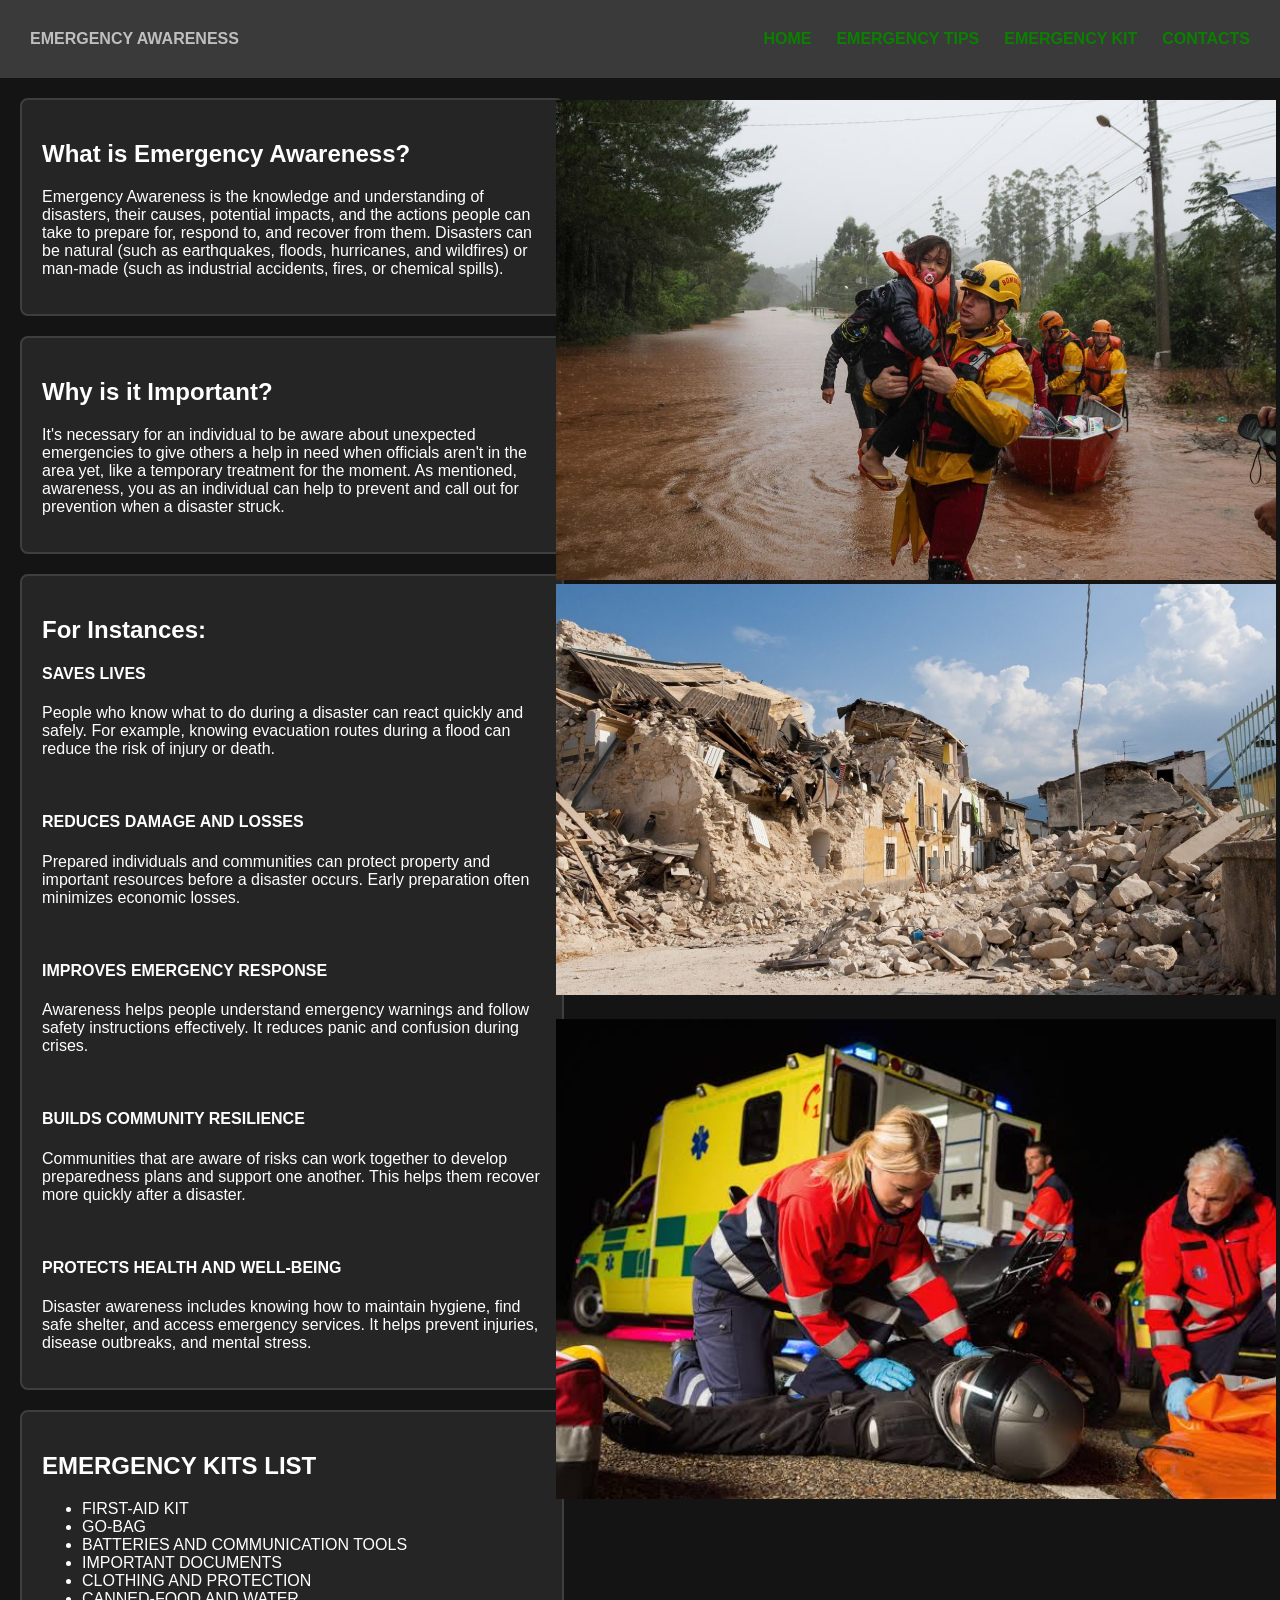
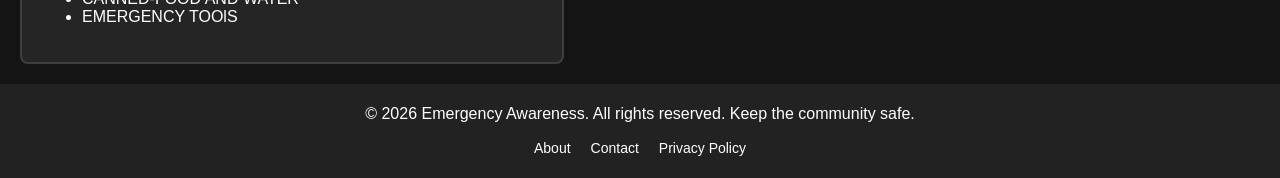
<file: index.html>
<!DOCTYPE html>
<html lang="en">
<head>
    <meta charset="UTF-8">
    <meta name="viewport" content="width=device-width, initial-scale=1.0">
    <title>Document</title>
    <link rel="stylesheet" href="style.css">
</head>
<body>
    <nav class="navbar">
        <div class="logo">EMERGENCY AWARENESS</div>
        <ul class="nav-links">
            <li><a href="index.html">HOME</a></li>
            <li><a href="EmergencyTips.html">EMERGENCY TIPS</a></li>
            <li><a href="EmergencyKit.html">EMERGENCY KIT</a></li>
            <li><a href="Contact.html">CONTACTS</a></li>
        </ul>
    </nav>
    
    <section class="text-home">
        <h1>What is Emergency Awareness?</h1>
        <p>Emergency Awareness is the knowledge and understanding of disasters, their causes, potential impacts, 
            and the actions people can take to prepare for, respond to, and recover from them. 
            Disasters can be natural (such as earthquakes, floods, hurricanes, and wildfires) or 
            man-made (such as industrial accidents, fires, or chemical spills). 
        </p>
    </section>
    <section class="text-home">
        <h1>Why is it Important?</h1>
        <p>It's necessary for an individual to be aware about unexpected emergencies
            to give others a help in need when officials aren't in the area yet,
            like a temporary treatment for the moment. As mentioned, awareness,
            you as an individual can help to prevent and call out for prevention
            when a disaster struck.
        </p>
    </section>
    <section class="text-home">
        <h1>For Instances:</h1>
        <h4>SAVES LIVES</h4>
        <p>People who know what to do during a disaster can react quickly and safely.
            For example, knowing evacuation routes during a flood can reduce the risk of injury or death.
        </p>
        <br>
        <h4>REDUCES DAMAGE AND LOSSES</h4>
        <p>Prepared individuals and communities can protect property and important resources before a disaster occurs.
            Early preparation often minimizes economic losses.
        </p>
        <br>
        <h4>IMPROVES EMERGENCY RESPONSE</h4>
        <p>Awareness helps people understand emergency warnings and follow safety instructions effectively.
        It reduces panic and confusion during crises.
        </p>
        <br>
        <h4>BUILDS COMMUNITY RESILIENCE</h4>
        <p>Communities that are aware of risks can work together to develop preparedness plans and support one another.
        This helps them recover more quickly after a disaster.
        </p>
        <br>
        <h4>PROTECTS HEALTH AND WELL-BEING</h4>
        <p></p>Disaster awareness includes knowing how to maintain hygiene, find safe shelter, and access emergency services.
        It helps prevent injuries, disease outbreaks, and mental stress.
        </p>
    </section>
    <section class="kit-text-home">
        <h1>EMERGENCY KITS LIST</h1>
        <ul class="kit-col">
            <li><a href="EmergencyKit.html">FIRST-AID KIT</a></li>
            <li><a href="EmergencyKit.html">GO-BAG</a></li>
            <li><a href="EmergencyKit.html">BATTERIES AND COMMUNICATION TOOLS</a></li>
            <li><a href="EmergencyKit.html">IMPORTANT DOCUMENTS</a></li>
            <li><a href="EmergencyKit.html">CLOTHING AND PROTECTION</a></li>
            <li><a href="EmergencyKit.html">CANNED-FOOD AND WATER</a></li>
            <li><a href="EmergencyKit.html"> EMERGENCY TOOlS</a></li>
        </ul>
    </section>
    <section class="image-home">
    <img src ="disaster1.jpg" width="720px">
    <img src="disaster2.jpg" width="720px">
    <img src="disaster3.jpg" width="720px" style="margin-top: 20px;">
    </section>
    <footer class="site-footer">
  <div class="footer-content">
    <p>&copy; 2026 Emergency Awareness. All rights reserved. Keep the community safe.</p>
    <ul class="footer-links">
      <li><a href="#">About</a></li>
      <li><a href="#">Contact</a></li>
      <li><a href="#">Privacy Policy</a></li>
    </ul>
  </div>
</footer>
</body>

</html>
</file>
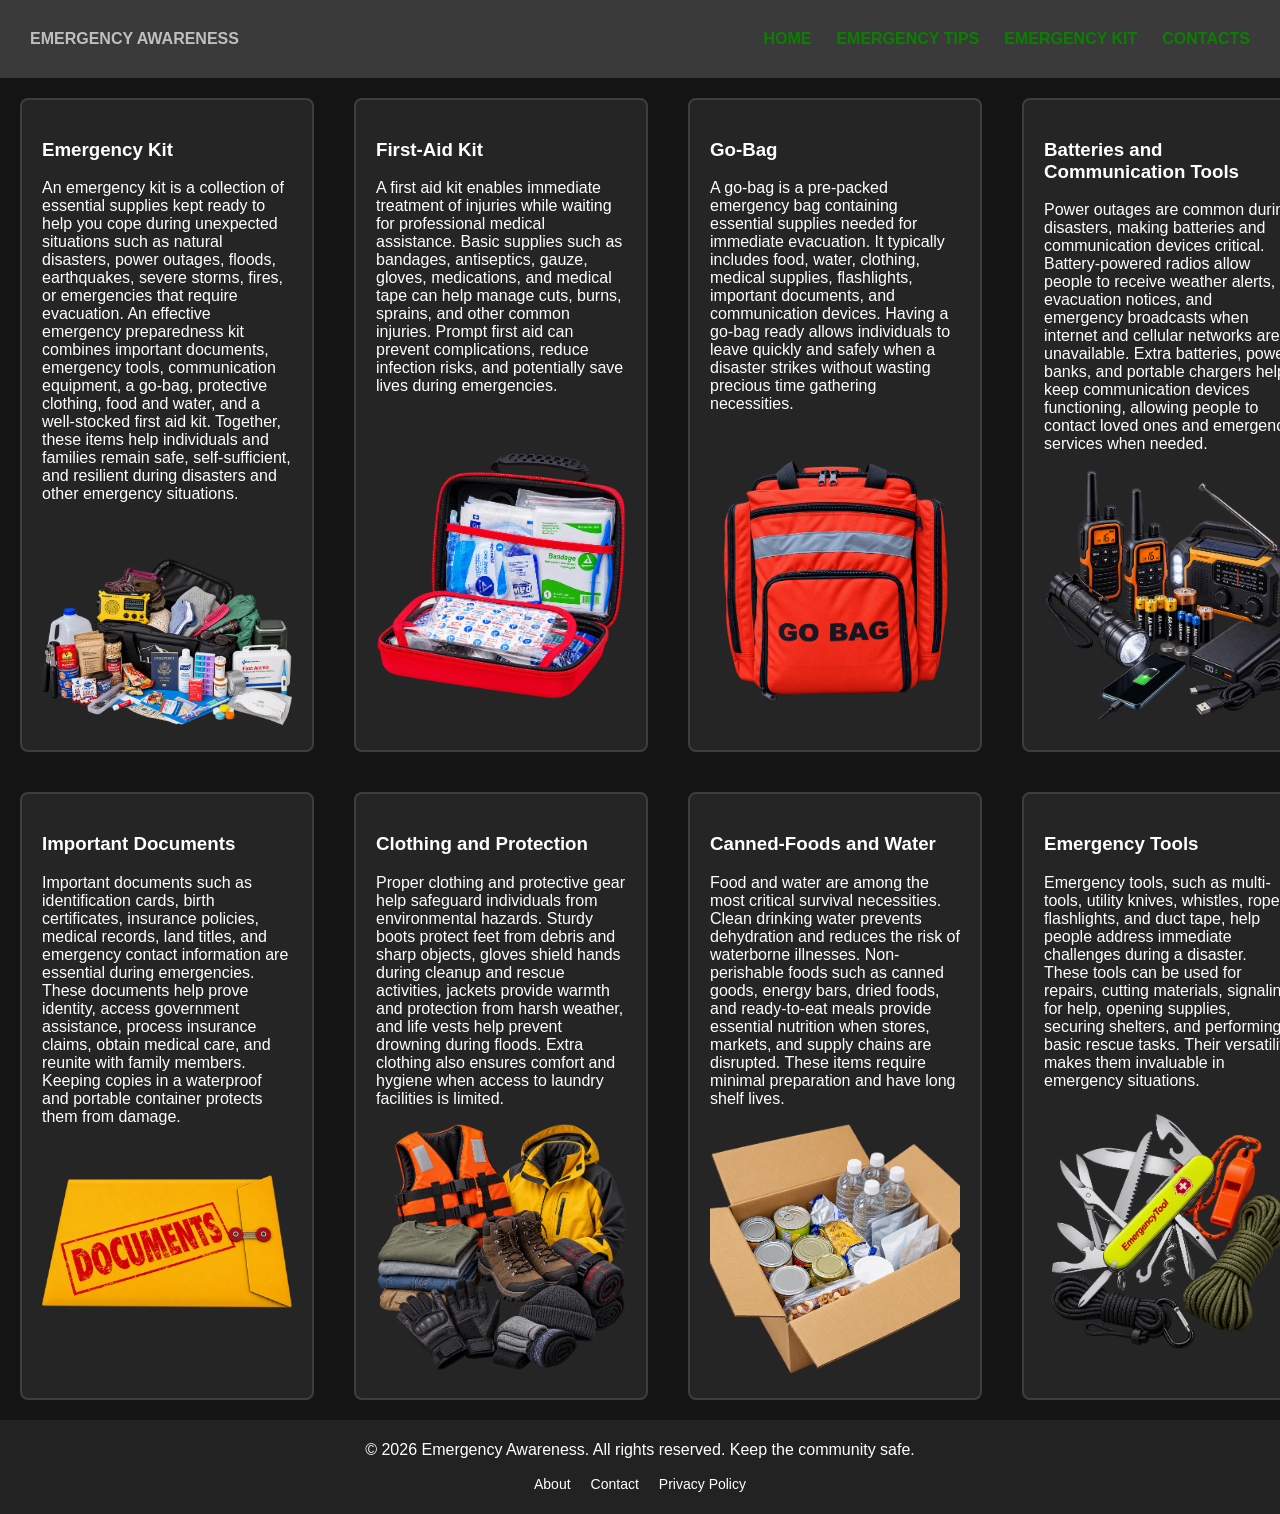
<file: EmergencyKit.html>
<!DOCTYPE html>
<html lang="en">
<head>
    <meta charset="UTF-8">
    <meta name="viewport" content="width=device-width, initial-scale=1.0">
    <title>Document</title>
    <link rel="stylesheet" href="style.css">
</head>
<body>
    <nav class="navbar">
        <div class="logo">EMERGENCY AWARENESS</div>
        <ul class="nav-links">
            <li><a href="index.html">HOME</a></li>
            <li><a href="EmergencyTips.html">EMERGENCY TIPS</a></li>
            <li><a href="EmergencyKit.html">EMERGENCY KIT</a></li>
            <li><a href="Contact.html">CONTACTS</a></li>
        </ul>
    </nav>
    <section class="kits-collection">
    <section class="kit-text">
        <h1>Emergency Kit</h1>
        <p>An emergency kit is a collection of essential supplies kept ready 
            to help you cope during unexpected situations such as natural disasters, 
            power outages, floods, earthquakes, severe storms, fires, or emergencies 
            that require evacuation. An effective emergency preparedness kit combines important documents, emergency tools,
             communication equipment, a go-bag, protective clothing, food and water, and a well-stocked first aid kit.
              Together, these items help individuals and families remain safe, self-sufficient, and resilient during 
              disasters and other emergency situations.</p>
        <img src="kit1.png" width="250px" style="margin-top: 40px;">
    </section>
    <section class="kit-text">
        <h1>First-Aid Kit</h1>
        <p>A first aid kit enables immediate treatment of injuries while waiting for professional 
            medical assistance. Basic supplies such as bandages, antiseptics, gauze, gloves, 
            medications, and medical tape can help manage cuts, burns, sprains, and other common injuries. 
            Prompt first aid can prevent complications, reduce infection risks, and potentially save lives 
            during emergencies.</p>
        <img src="kit2.png" width="250px" style="margin-top: 40px;">
    </section>
    <section class="kit-text">
        <h1>Go-Bag</h1>
        <p>A go-bag is a pre-packed emergency bag containing essential supplies needed for immediate evacuation. 
            It typically includes food, water, clothing, medical supplies, flashlights, important documents, 
            and communication devices. Having a go-bag ready allows individuals to leave quickly and safely when 
            a disaster strikes without wasting precious time gathering necessities.</p>
        <img src="kit3.png" width="250px" style="margin-top: 30px;">
    </section>
    <section class="kit-text">
        <h1>Batteries and Communication Tools</h1>
        <p>Power outages are common during disasters, making batteries and communication devices critical. 
            Battery-powered radios allow people to receive weather alerts, evacuation notices, and emergency 
            broadcasts when internet and cellular networks are unavailable. Extra batteries, power banks, and 
            portable chargers help keep communication devices functioning, allowing people to contact loved ones and 
            emergency services when needed.</p>
            <img src="kit4.png" width="250px">
    </section>
    <section class="kit-text">
        <h1>Important Documents</h1>
        <p>Important documents such as identification cards, birth certificates, insurance policies, 
            medical records, land titles, and emergency contact information are essential during emergencies. 
            These documents help prove identity, access government assistance, process insurance claims, obtain 
            medical care, and reunite with family members. Keeping copies in a waterproof and portable container 
            protects them from damage.</p>
            <img src="kit5.png" width="250px" style="margin-top: 20px;">
    </section>
    <section class="kit-text">
        <h1>Clothing and Protection</h1>
        <p>Proper clothing and protective gear help safeguard individuals from environmental hazards. 
            Sturdy boots protect feet from debris and sharp objects, gloves shield hands during cleanup and 
            rescue activities, jackets provide warmth and protection from harsh weather, and life vests help
             prevent drowning during floods. Extra clothing also ensures comfort and hygiene when access to 
             laundry facilities is limited.</p>
            <img src="kit6.png" width="250px">
    </section>
    <section class="kit-text">
        <h1>Canned-Foods and Water</h1>
        <p>Food and water are among the most critical survival necessities. Clean drinking water prevents dehydration 
            and reduces the risk of waterborne illnesses. Non-perishable foods such as canned goods, energy bars, dried 
            foods, and ready-to-eat meals provide essential nutrition when stores, markets, and supply chains are disrupted. 
            These items require minimal preparation and have long shelf lives.</p>
            <img src="kit7.png" width="250px">
    </section>
    <section class="kit-text">
        <h1>Emergency Tools</h1>
        <p>Emergency tools, such as multi-tools, utility knives, whistles, ropes, 
            flashlights, and duct tape, help people address immediate challenges during a disaster. 
            These tools can be used for repairs, cutting materials, signaling for help, opening supplies, 
            securing shelters, and performing basic rescue tasks. Their versatility makes them invaluable in 
            emergency situations.</p>
            <img src="kit8.png" width="250px">
    </section>
    </section>  
     <footer class="site-footer">
  <div class="footer-content">
    <p>&copy; 2026 Emergency Awareness. All rights reserved. Keep the community safe.</p>
    <ul class="footer-links">
      <li><a href="#">About</a></li>
      <li><a href="#">Contact</a></li>
      <li><a href="#">Privacy Policy</a></li>
    </ul>
  </div>
</footer>
</body>
</html>
</file>
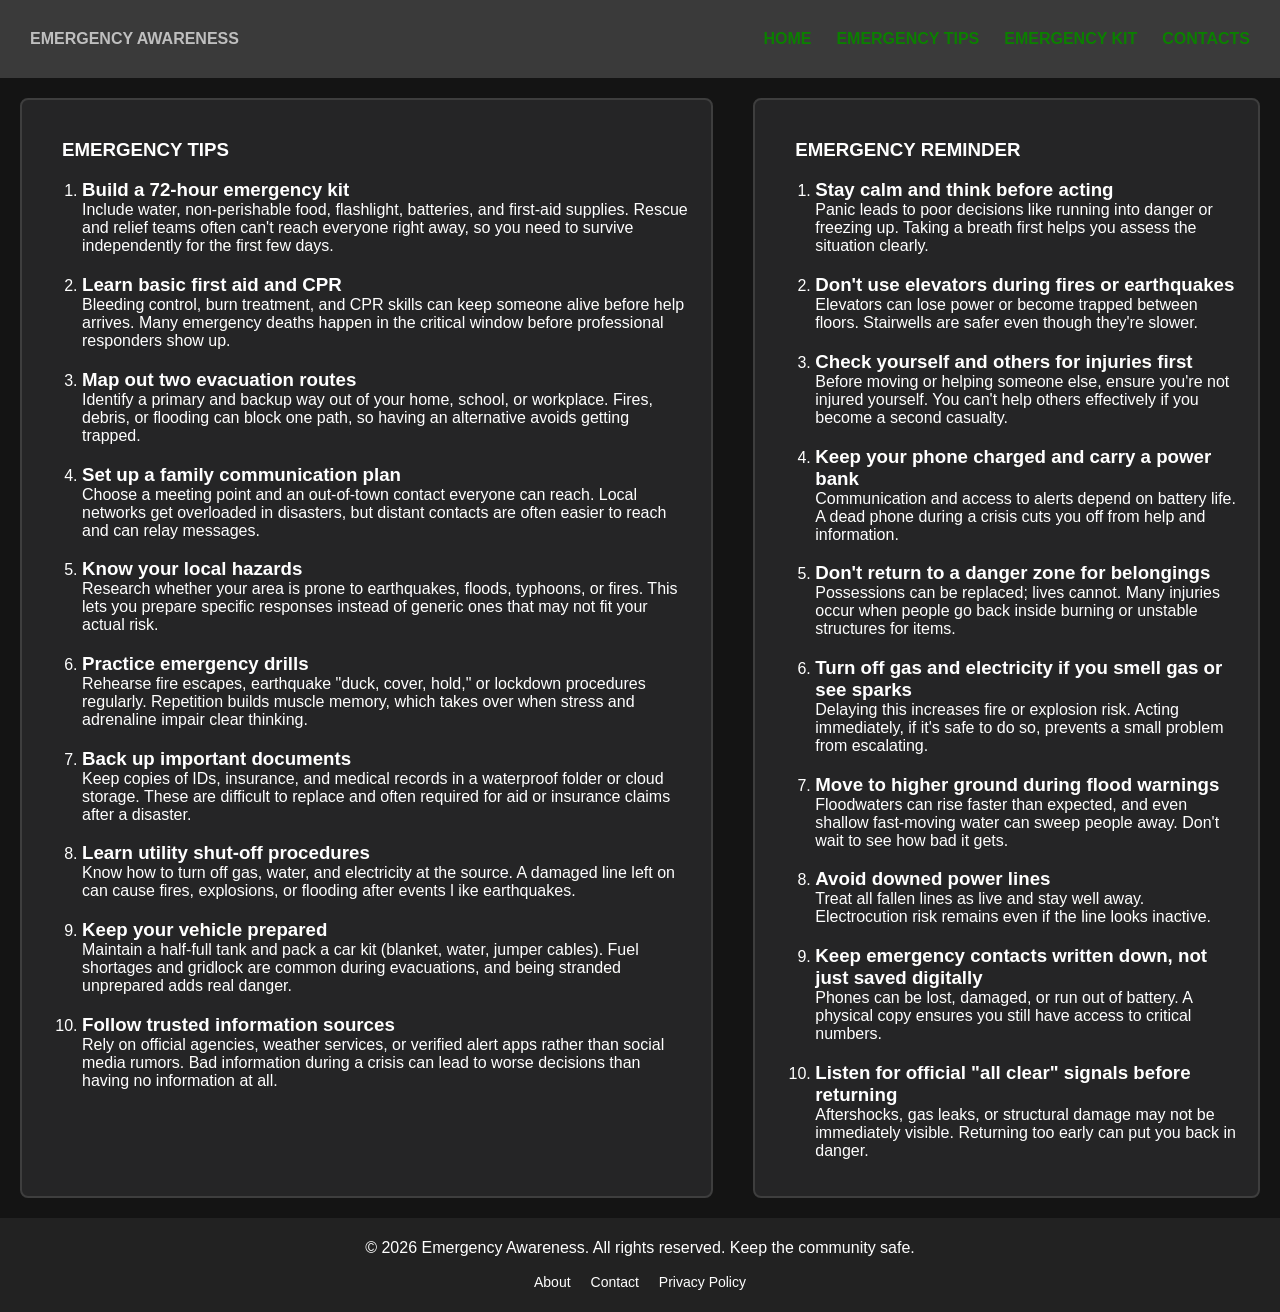
<file: EmergencyTips.html>
<!DOCTYPE html>
<html lang="en">
<head>
    <meta charset="UTF-8">
    <meta name="viewport" content="width=device-width, initial-scale=1.0">
    <title>Document</title>
    <link rel="stylesheet" href="style.css">
</head>
<body>
    <nav class="navbar">
        <div class="logo">EMERGENCY AWARENESS</div>
        <ul class="nav-links">
            <li><a href="index.html">HOME</a></li>
            <li><a href="EmergencyTips.html">EMERGENCY TIPS</a></li>
            <li><a href="EmergencyKit.html">EMERGENCY KIT</a></li>
            <li><a href="Contact.html">CONTACTS</a></li>
        </ul>
    </nav>
    <section class="tips-text-each">
    <section class="tips-text">
        <h1 style="margin-left: 20px;">EMERGENCY TIPS</h1>
        <ol>
            <li><h3 style="margin-bottom: 0px;">Build a 72-hour emergency kit</h3>
                Include water, non-perishable food, flashlight, batteries, and first-aid supplies. 
                Rescue and relief teams often can't reach everyone right away, so you need to survive
                independently for the first few days.</li>
                <li><h3 style="margin-bottom: 0px;">Learn basic first aid and CPR </h3>
                Bleeding control, burn treatment, and CPR skills can keep someone alive before help arrives. 
                Many emergency deaths happen in the critical window before professional 
                responders show up.</li>
                <li><h3 style="margin-bottom: 0px;">Map out two evacuation routes</h3>Identify a primary and backup way out of 
                    your home, school, or workplace. Fires, debris, or flooding can block one path, so having an 
                    alternative avoids getting trapped.</li>
                <li><h3 style="margin-bottom: 0px;">Set up a family communication plan</h3>Choose a meeting point and an 
                    out-of-town contact everyone can reach. Local networks get overloaded in disasters, 
                    but distant contacts are often easier to reach and can relay messages.</li>
                <li><h3 style="margin-bottom: 0px;">Know your local hazards</h3>Research whether your area is prone to
                    earthquakes, floods, typhoons, or fires. This lets you prepare specific responses instead of generic 
                    ones that may not fit your actual risk.</li>
                <li><h3 style="margin-bottom: 0px;">Practice emergency drills</h3>Rehearse fire escapes, earthquake 
                    "duck, cover, hold," or lockdown procedures regularly. Repetition builds muscle memory, which takes over when 
                    stress and adrenaline impair clear thinking.</li>
                <li><h3 style="margin-bottom: 0px;">Back up important documents</h3>Keep copies of IDs, insurance, and medical 
                    records in a waterproof folder or cloud storage. These are difficult to replace and often 
                    required for aid or insurance claims after a disaster.</li>
                <li><h3 style="margin-bottom: 0px;">Learn utility shut-off procedures</h3>Know how to turn off gas, water, and 
                    electricity at the source. A damaged line left on can cause fires, explosions, or flooding after events l
                    ike earthquakes.</li>
                <li><h3 style="margin-bottom: 0px;">Keep your vehicle prepared</h3>Maintain a half-full tank and pack a car 
                    kit (blanket, water, jumper cables). Fuel shortages and gridlock are common during evacuations, and 
                    being stranded unprepared adds real danger.</li>
                <li><h3 style="margin-bottom: 0px;">Follow trusted information sources</h3>Rely on official agencies, weather 
                    services, or verified alert apps rather than social media rumors. Bad information during a crisis can 
                    lead to worse decisions than having no information at all.</li>
        </ol>
    </section>
    <section class="tips-text">
        <h1 style="margin-left: 20px;">EMERGENCY REMINDER</h1>
        <ol>
            <li><h3 style="margin-bottom: 0px;">Stay calm and think before acting</h3>Panic leads to poor decisions like 
                running into danger or freezing up. Taking a breath first helps you assess the situation clearly.</li>
            <li><h3 style="margin-bottom: 0px;">Don't use elevators during fires or earthquakes</h3>Elevators can lose power or
                become trapped between floors. Stairwells are safer even though they're slower.</li>
            <li><h3 style="margin-bottom: 0px;">Check yourself and others for injuries first</h3>Before moving or 
                helping someone else, ensure you're not injured yourself. You can't help others effectively 
                if you become a second casualty.</li>
            <li><h3 style="margin-bottom: 0px;">Keep your phone charged and carry a power bank</h3>Communication 
                and access to alerts depend on battery life. A dead phone during a crisis cuts you 
                off from help and information.</li>
            <li><h3 style="margin-bottom: 0px;">Don't return to a danger zone for belongings</h3>Possessions can be 
                replaced; lives cannot. Many injuries occur when people go back 
                inside burning or unstable structures for items.</li>
            <li><h3 style="margin-bottom: 0px;">Turn off gas and electricity if you smell gas or see sparks</h3>Delaying 
                this increases fire or explosion risk. Acting immediately, if it's safe to do so, 
                prevents a small problem from escalating.</li>
            <li><h3 style="margin-bottom: 0px;">Move to higher ground during flood warnings</h3>Floodwaters 
                can rise faster than expected, and even shallow fast-moving water can sweep 
                people away. Don't wait to see how bad it gets.</li>
            <li><h3 style="margin-bottom: 0px;">Avoid downed power lines</h3>Treat all fallen lines as 
                live and stay well away. Electrocution risk remains even if the line looks inactive.</li>
            <li><h3 style="margin-bottom: 0px;">Keep emergency contacts written down, not just saved digitally</h3>Phones can
                 be lost, damaged, or run out of battery. A physical copy ensures you still 
                 have access to critical numbers.</li>
            <li><h3 style="margin-bottom: 0px;">Listen for official "all clear" signals before returning</h3>Aftershocks, 
                gas leaks, or structural damage may not be immediately visible. Returning too early 
                can put you back in danger.</li>
        </ol>
    </section>
    </section>
      <footer class="site-footer">
  <div class="footer-content">
    <p>&copy; 2026 Emergency Awareness. All rights reserved. Keep the community safe.</p>
    <ul class="footer-links">
      <li><a href="#">About</a></li>
      <li><a href="#">Contact</a></li>
      <li><a href="#">Privacy Policy</a></li>
    </ul>
  </div>
</footer>
</body>
</html>
</file>
<file: style.css>
.kit-text-home {
    border: 2px solid rgb(62, 62, 62) ;
    background-color: rgb(37, 37, 38);
    padding: 20px;
    max-width: 500px;
    border-radius: 8px;
    margin: 20px;
}
.kit-col a:hover {
  text-decoration: underline;
  color: darkgreen;

}

.kit-col a {
    color: white;
    text-decoration: none;
}
.site-footer {
  background-color: #222;
  color: #fff;
  padding:5px 0;
  text-align: center;
}

.footer-content {
  max-width: 900px;
  margin: 0 auto;
  padding: 0 15px;
}

.footer-links {
  list-style: none;
  display: flex;
  justify-content: center;
  gap:20px;
  margin-top: 10px;
  padding: 0;
}

.footer-links a {
  color: #ffffff;
  text-decoration: none;
  font-size: 14px;
}

.footer-links a:hover {
  text-decoration: underline;
  color: darkgreen;
}

.tips-text-each {
  display: flex;
}

.tips-text {
  margin-left: auto;
   border: 2px solid rgb(62, 62, 62) ;
    background-color: rgb(37, 37, 38);
    padding: 20px;
    max-width: 650px;
    border-radius: 8px;
    margin: 20px;
}

.cont-text{
    border: 2px solid rgb(13, 132, 0) ;
    background-color: rgb(0, 33, 0);
    padding: 20px;
    max-width: 10000px;
    border-radius: 8px;
    margin: 20px;
}

.kit-text{
    border: 2px solid rgb(62, 62, 62) ;
    background-color: rgb(37, 37, 38);
    padding: 20px;
    max-width: 500px;
    border-radius: 8px;
}

.kits-collection {
    display: grid;
    grid-template-columns: repeat(4, 1fr);
}

.kit-text {
    border: 2px solid rgb(62, 62, 62) ;
    background-color: rgb(37, 37, 38);
    padding: 20px;
    max-width: 500px;
    border-radius: 8px;
    margin: 20px;
}

.image-home{
  position: absolute;
  top: 80px;
  right: 0;
  width: 55%;
  margin: 20px;
}

.text-home{
    border: 2px solid rgb(62, 62, 62) ;
    background-color: rgb(37, 37, 38);
    padding: 20px;
    max-width: 500px;
    border-radius: 8px;
    margin: 20px;
}

section{
    animation: transitionIn 0.75s;
}

@keyframes transitionIn{
    from {
        opacity: 0;
        transform: translateY(-10px);
    }
    to {
        opacity: 1;
        transform: translateY(0);
    }
}

body {
  background-color: rgb(20, 20, 20);
  }
body {
    margin: 0;
    font-family: Verdana,Tahoma, sans-serif;
}

section {
    color:white;
}
.navbar {
    display: flex;
    justify-content: space-between;
    align-items: center;
    background-color: rgb(58, 58, 58);
    color: white;
    padding: 30px 30px;
}

.nav-links {
    list-style: none;
    display: flex;
    gap: 25px;
    margin: 0;
    padding: 0;
}

.nav-links a {
    color: rgb(11, 127, 0);
    font-weight: bold;
    text-decoration: none;
}

.nav-links a:hover {
    color: white;
    text-decoration: underline;
}

.logo {
    font-weight: 800;
    font-size: 20;
    color: rgb(191, 191, 191);
}
</file>
